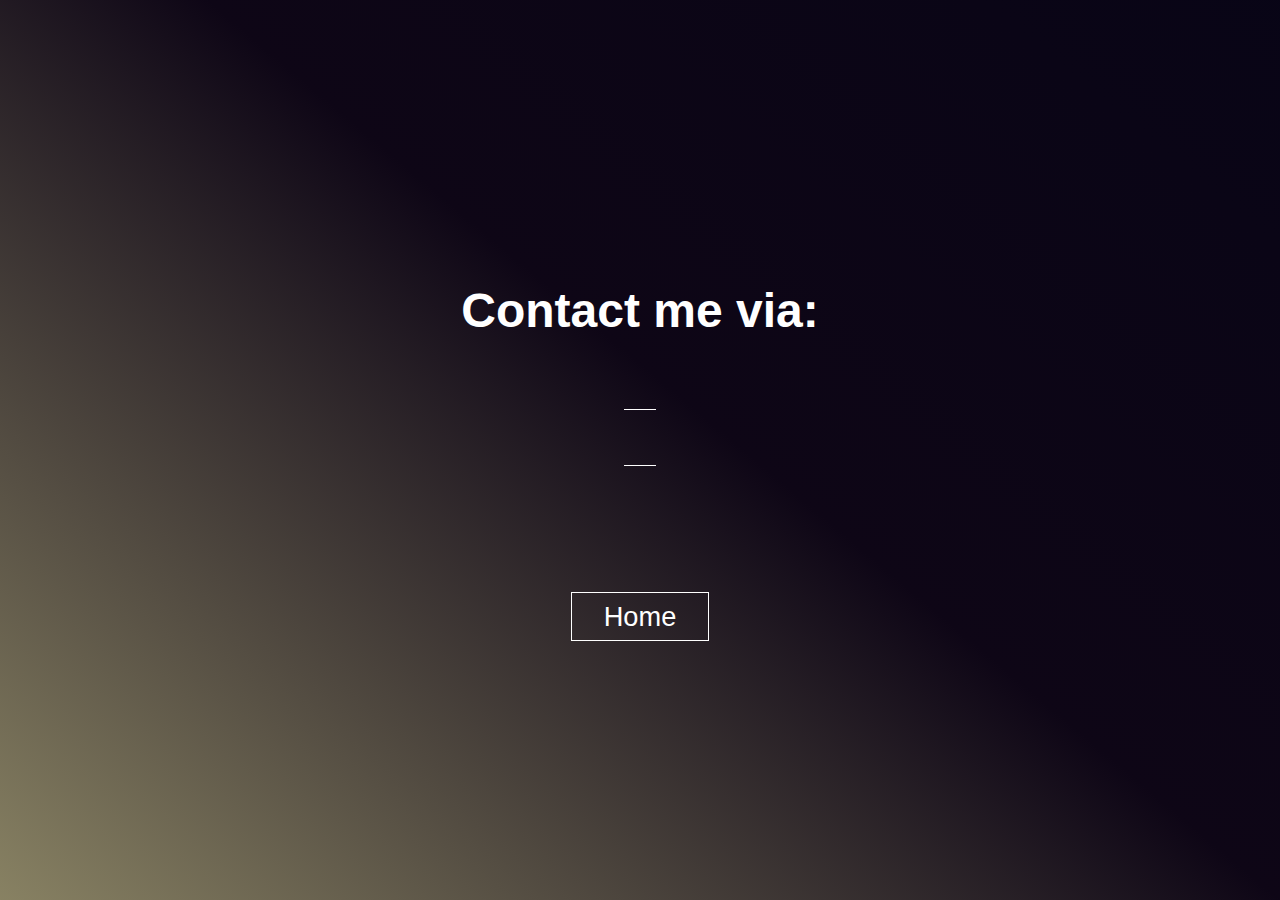
<file: contact.html>
<!DOCTYPE html>
<html lang="en">
<head>
    <meta charset="UTF-8">
    <meta name="viewport" content="width=device-width, initial-scale=1.0">
    <link rel="stylesheet" href="https://cdnjs.cloudflare.com/ajax/libs/font-awesome/6.6.0/css/all.min.css" integrity="sha512-Kc323vGBEqzTmouAECnVceyQqyqdsSiqLQISBL29aUW4U/M7pSPA/gEUZQqv1cwx4OnYxTxve5UMg5GT6L4JJg==" crossorigin="anonymous" referrerpolicy="no-referrer" />
    <link rel="stylesheet" href="./style/main.css">
    <title>Contact me via</title>
</head>
<body>

    <section class="contact-box">
        <h2>Contact me via:</h2>
        <section class="contact-bar">
            <div><a href="#"><i class="fa-brands fa-instagram"></i></a></div>
            <div><a href="#"><i class="fa-brands fa-linkedin"></i></a></div>
            <div><a href="#"><i class="fa-brands fa-github"></i></a></div>
        </section>
        <div class="return"><a href="./index.html">Home</a></div>
    </section>
    
</body>
</html>
</file>
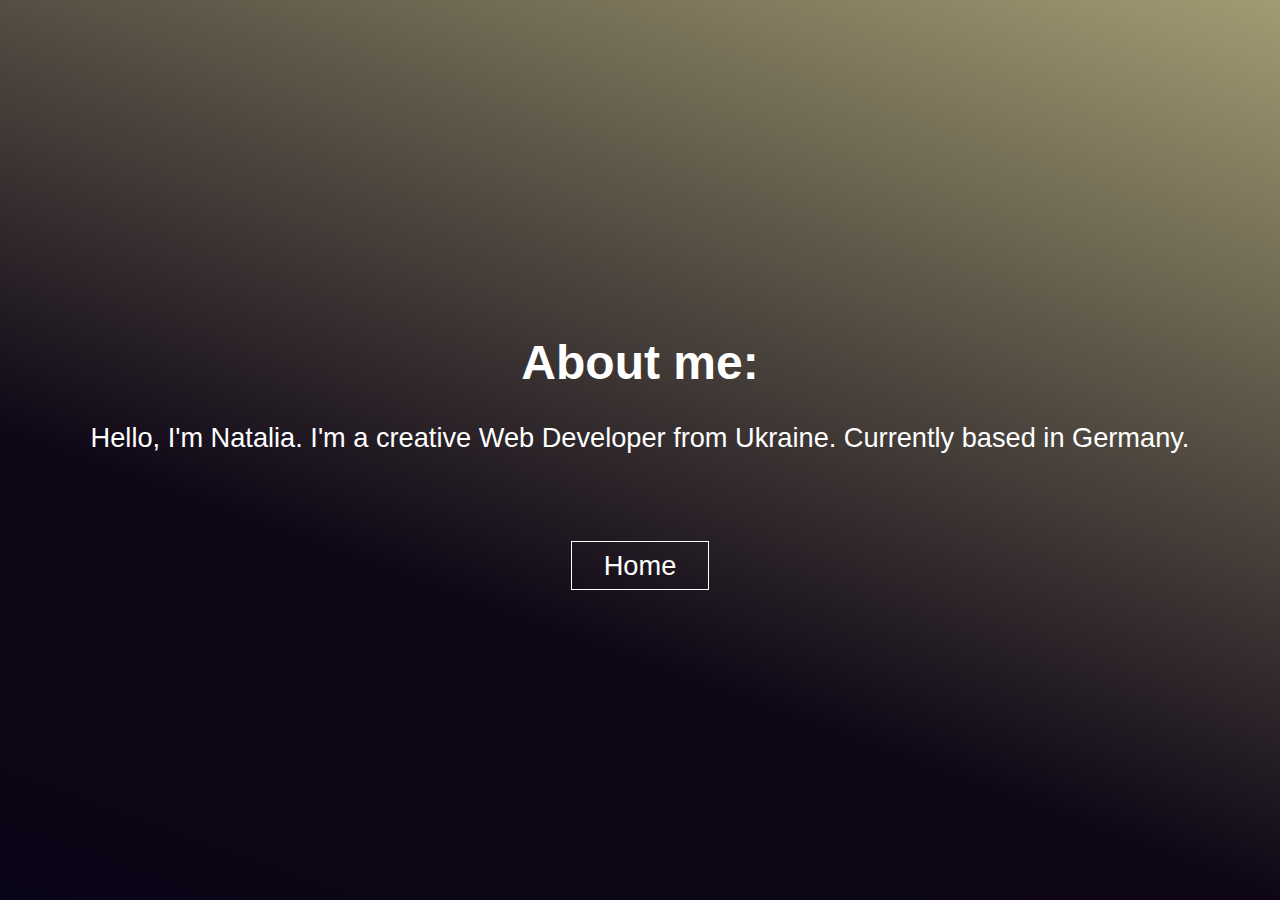
<file: info.html>
<!DOCTYPE html>
<html lang="en">
<head>
    <meta charset="UTF-8">
    <meta name="viewport" content="width=device-width, initial-scale=1.0">
    <link rel="stylesheet" href="./style/main.css">
    <title>About Me</title>
</head>
<body>
    <section class="info-box">
    <h2>About me:</h2>
    <p>Hello, I'm Natalia. I'm a creative Web Developer from Ukraine. Currently based in Germany.</p>
    <div class="return"><a href="./index.html">Home</a></div>
</section>
</body>
</html>
</file>
<file: style/main.css>
* {
  padding: 0;
  margin: 0;
  box-sizing: border-box;
}

body {
  background-color: #020316;
  color: white;
}

header {
  font-family: "Josefin Sans", sans-serif;
  font-size: 1.7rem;
  font-weight: 300;
}

.headingbox {
  padding: 1rem;
}

header h1 {
  font-size: 4em;
}

.fa-dragon {
  padding: 1rem;
  margin: 1rem;
  font-size: 1.5rem;
}

.fa-dragon:hover {
  color: #eee9a3;
}

.headingbox:hover {
  color: #eee9a3;
}

.underlogo {
  display: flex;
  justify-content: space-between;
  margin: 1rem;
}

.underlogoB {
  display: none;
  justify-content: start;
  margin: 1rem;
}

.underlogoB img {
  border-radius: 1rem;
  margin-left: 1rem;
  width: 50%;
}

.underlogo img {
  border-radius: 1rem;
  margin-left: 1rem;
  width: 50%;
}

@media screen and (min-width: 750px) {
  header {
    font-size: 3rem;
  }
  .headingbox {
    display: flex;
    justify-content: center;
  }
  .underlogo {
    display: none;
  }
  .underlogoB {
    display: flex;
    justify-content: space-between;
    padding: 1rem;
  }
  .fa-dragon {
    font-size: 3rem;
    padding-left: 2rem;
  }
  .underlogoB img {
    width: 60%;
    height: 50vh;
  }
}
@media screen and (min-width: 751px) and (max-width: 1030px) {
  header {
    font-size: 2.2rem;
  }
}
.card {
  background-color: #020316;
  font-family: "Josefin Sans", sans-serif;
  color: white;
  font-weight: 300;
  font-size: 1.7rem;
  border-radius: 1rem;
  width: 40rem;
}

.card-text {
  display: flex;
  flex-direction: column;
}

main img:hover {
  box-shadow: 0 0 10px 5px #eee9a3;
}

.card h5 {
  font-weight: 400;
  font-size: 1.7rem;
}

.card img {
  border-radius: 1rem;
  width: 100%;
}

.btn {
  background-color: #020316;
  border: none;
  box-shadow: inset 3px 3px 5px rgba(97, 95, 95, 0.4), inset 3px 3px 5px rgba(97, 95, 95, 0.2), inset -3px -3px 5px rgba(255, 255, 255, 0.7), inset -3px -3px 5px rgba(255, 255, 255, 0.5);
}

main {
  display: flex;
  justify-content: center;
  align-items: center;
  flex-wrap: wrap;
  border-top: white 1px solid;
  padding: 1rem 1rem 0 1rem;
}

@media screen and (min-width: 750px) {
  .card {
    width: 30rem;
    font-size: 1.5rem;
    padding: 1rem;
  }
  .btn {
    font-size: 1.5rem;
  }
  .card h5 {
    font-size: 1.7rem;
  }
}
@media screen and (min-width: 751px) and (max-width: 1030px) {
  .card {
    width: 40rem;
  }
}
footer {
  display: flex;
  align-items: center;
  justify-content: start;
  border-top: white 0.1rem solid;
  border-bottom: white 0.1rem solid;
  margin-bottom: 4rem;
}

footer p {
  padding: 1rem 1rem 0 1rem;
  font-weight: 100;
  font-size: 1rem;
}

@media screen and (min-width: 750px) {
  footer {
    justify-content: space-between;
    margin-bottom: 5rem;
  }
  footer p {
    font-size: 1.5rem;
  }
}
nav ul li {
  list-style-type: none;
  padding: 0.5rem;
  border-left: 0.1rem solid white;
  border-right: 0.1rem solid white;
}

nav ul li:nth-child(2) {
  border: none;
}

nav ul {
  display: flex;
  justify-content: start;
  align-items: center;
  font-size: 1.2rem;
}

nav a {
  text-decoration: none;
  color: white;
  font-weight: 300;
}

nav {
  background-color: #020316;
  z-index: 1;
  position: fixed;
  bottom: 0;
  width: 100%;
}

@media screen and (min-width: 750px) {
  nav ul {
    justify-content: center;
    font-size: 1.5rem;
  }
  nav ul li {
    padding-left: 4rem;
    padding-right: 4rem;
  }
}
.info-box {
  height: 100vh;
  display: flex;
  flex-direction: column;
  justify-content: center;
  align-items: center;
  padding: 1rem;
  font-family: "Josefin Sans", sans-serif;
  background: linear-gradient(200deg, #eee9a3 0%, rgba(14, 6, 22, 0.9921568627) 50%, #020316 100%);
  background-size: 200% 200%;
  animation: gradientMotion 10s ease infinite;
}

.info-box h2 {
  font-size: 3rem;
  padding: 1rem;
}

.info-box h2:hover {
  color: #b397e7;
}

.info-box p {
  font-size: 1.7rem;
  padding: 1rem;
  animation: fade-in 7s linear forwards;
}

@keyframes fade-in {
  from {
    opacity: 0;
  }
  to {
    opacity: 1;
  }
}
.return a {
  text-decoration: none;
  color: white;
  font-weight: 300;
  border: white 0.1rem solid;
  font-size: 1.7rem;
  padding: 0.5rem 2rem;
}

.return {
  margin-top: 5rem;
  animation: slide-from-bottom 5s ease forwards;
}

@keyframes slide-from-bottom {
  0% {
    opacity: 0;
    transform: translateY(300px);
  }
  60% {
    opacity: 1;
    transform: translateY(-30px);
  }
  80% {
    transform: translateY(10px);
  }
  100% {
    transform: translateY(0);
  }
}
@keyframes gradientMotion {
  0% {
    background-position: 0% 50%;
  }
  50% {
    background-position: 100% 50%;
  }
  100% {
    background-position: 0% 50%;
  }
}
.contact-box {
  font-family: "Josefin Sans", sans-serif;
  flex-direction: column;
  padding: 1rem;
  height: 100vh;
  display: flex;
  justify-content: center;
  align-items: center;
  background: linear-gradient(40deg, #eee9a3 0%, rgba(14, 6, 22, 0.9921568627) 50%, #020316 100%);
  background-size: 200% 200%;
  animation: gradientMotion 10s ease infinite;
}

.contact-box h2 {
  font-size: 3rem;
  padding: 1rem;
}

.contact-box h2:hover {
  color: #b397e7;
}

.fa-brands {
  color: white;
  font-size: 3rem;
  padding: 1rem;
}

.fa-brands:hover {
  box-shadow: 0 0 10px 5px #eee9a3;
}

.contact-bar div:nth-child(2) {
  border-bottom: 0.1rem solid white;
  border-top: 0.1rem solid white;
}

.contact-bar div {
  animation: fade-in 7s linear forwards;
}

@keyframes fade-in {
  from {
    opacity: 0;
  }
  to {
    opacity: 1;
  }
}/*# sourceMappingURL=main.css.map */
</file>
